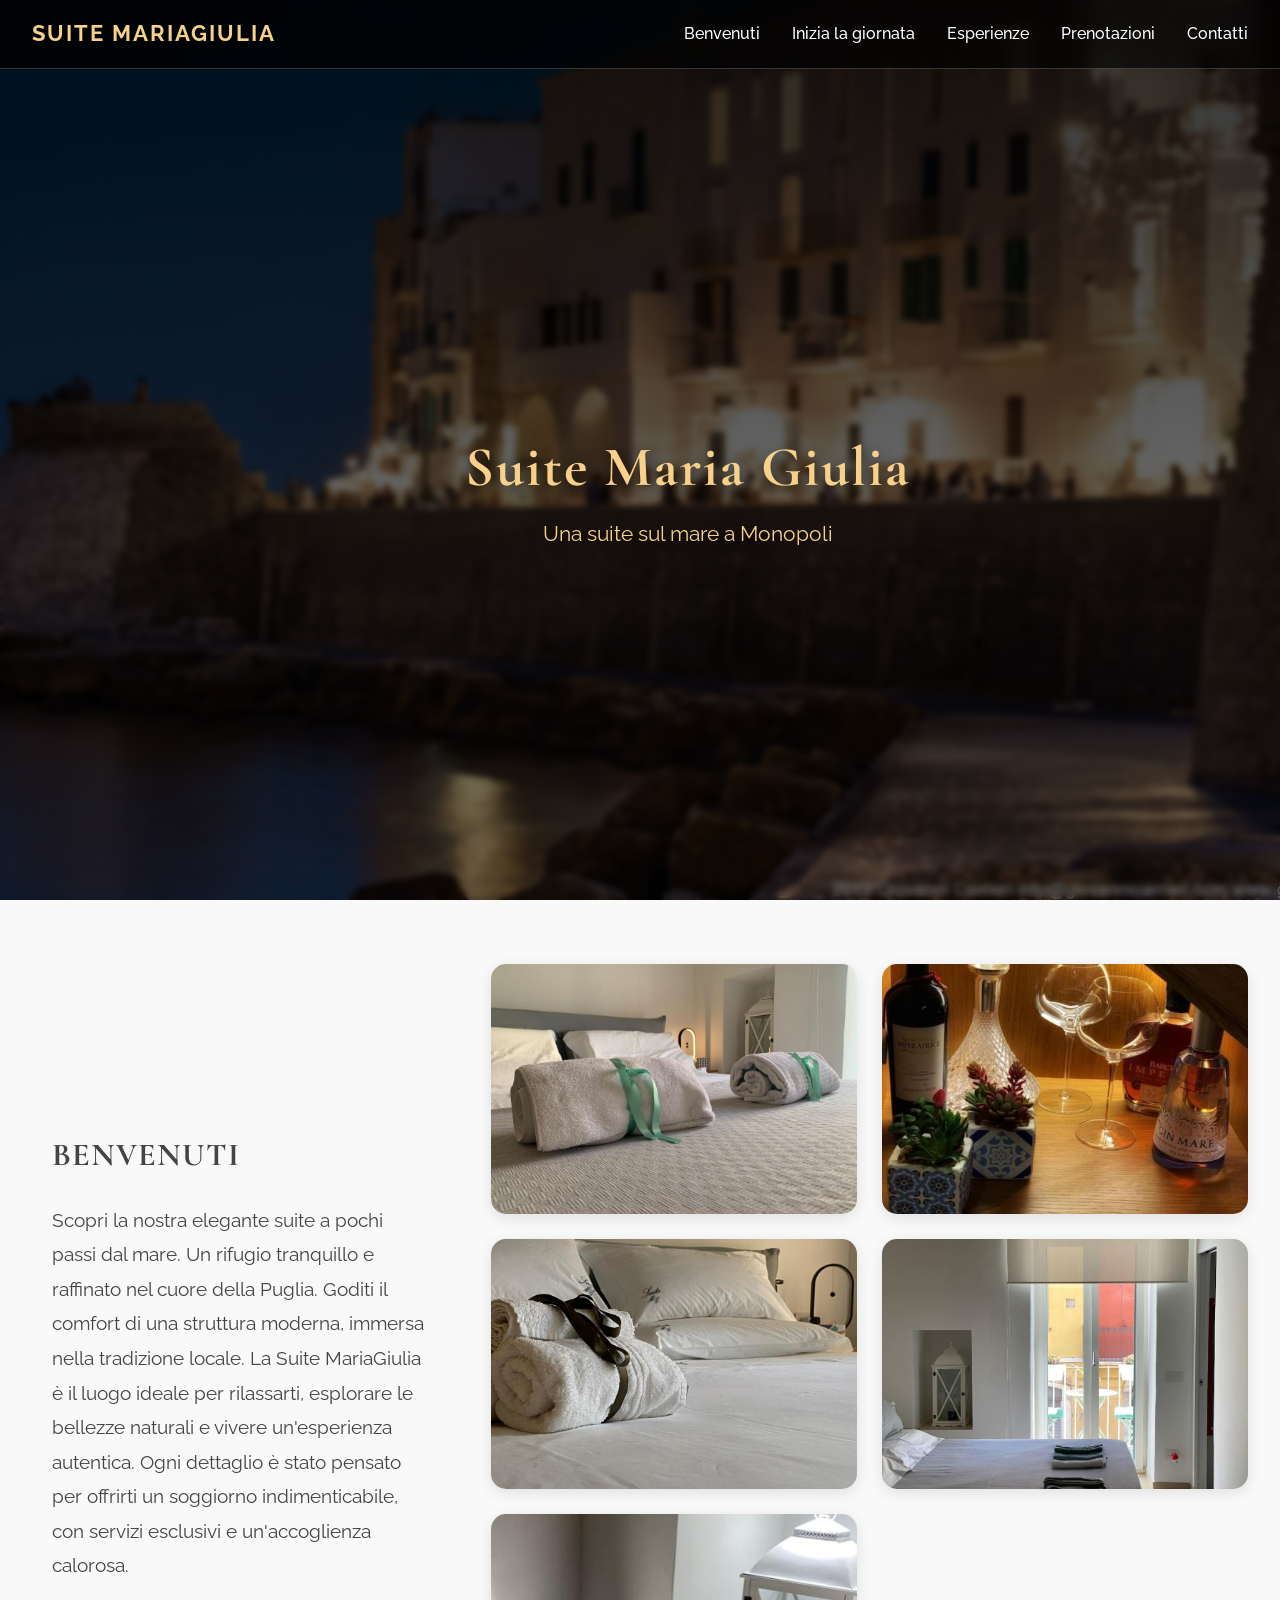
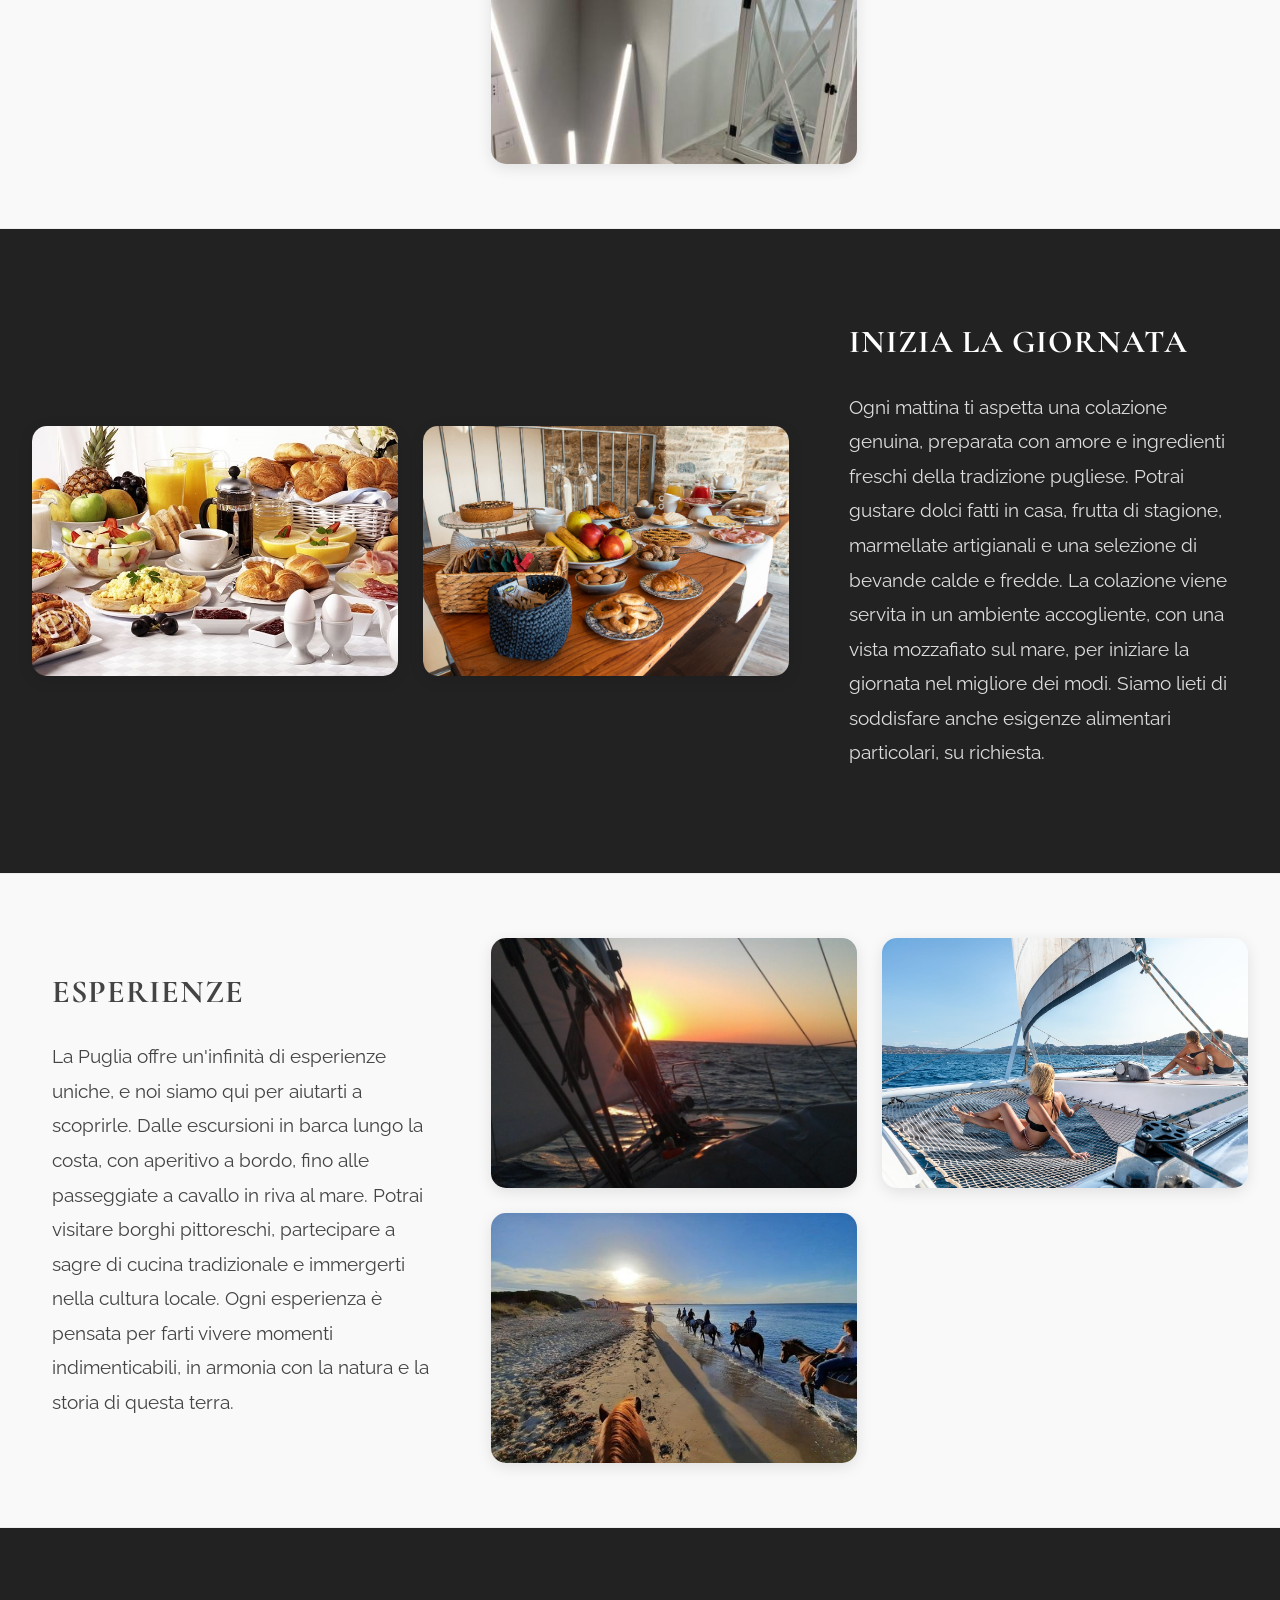
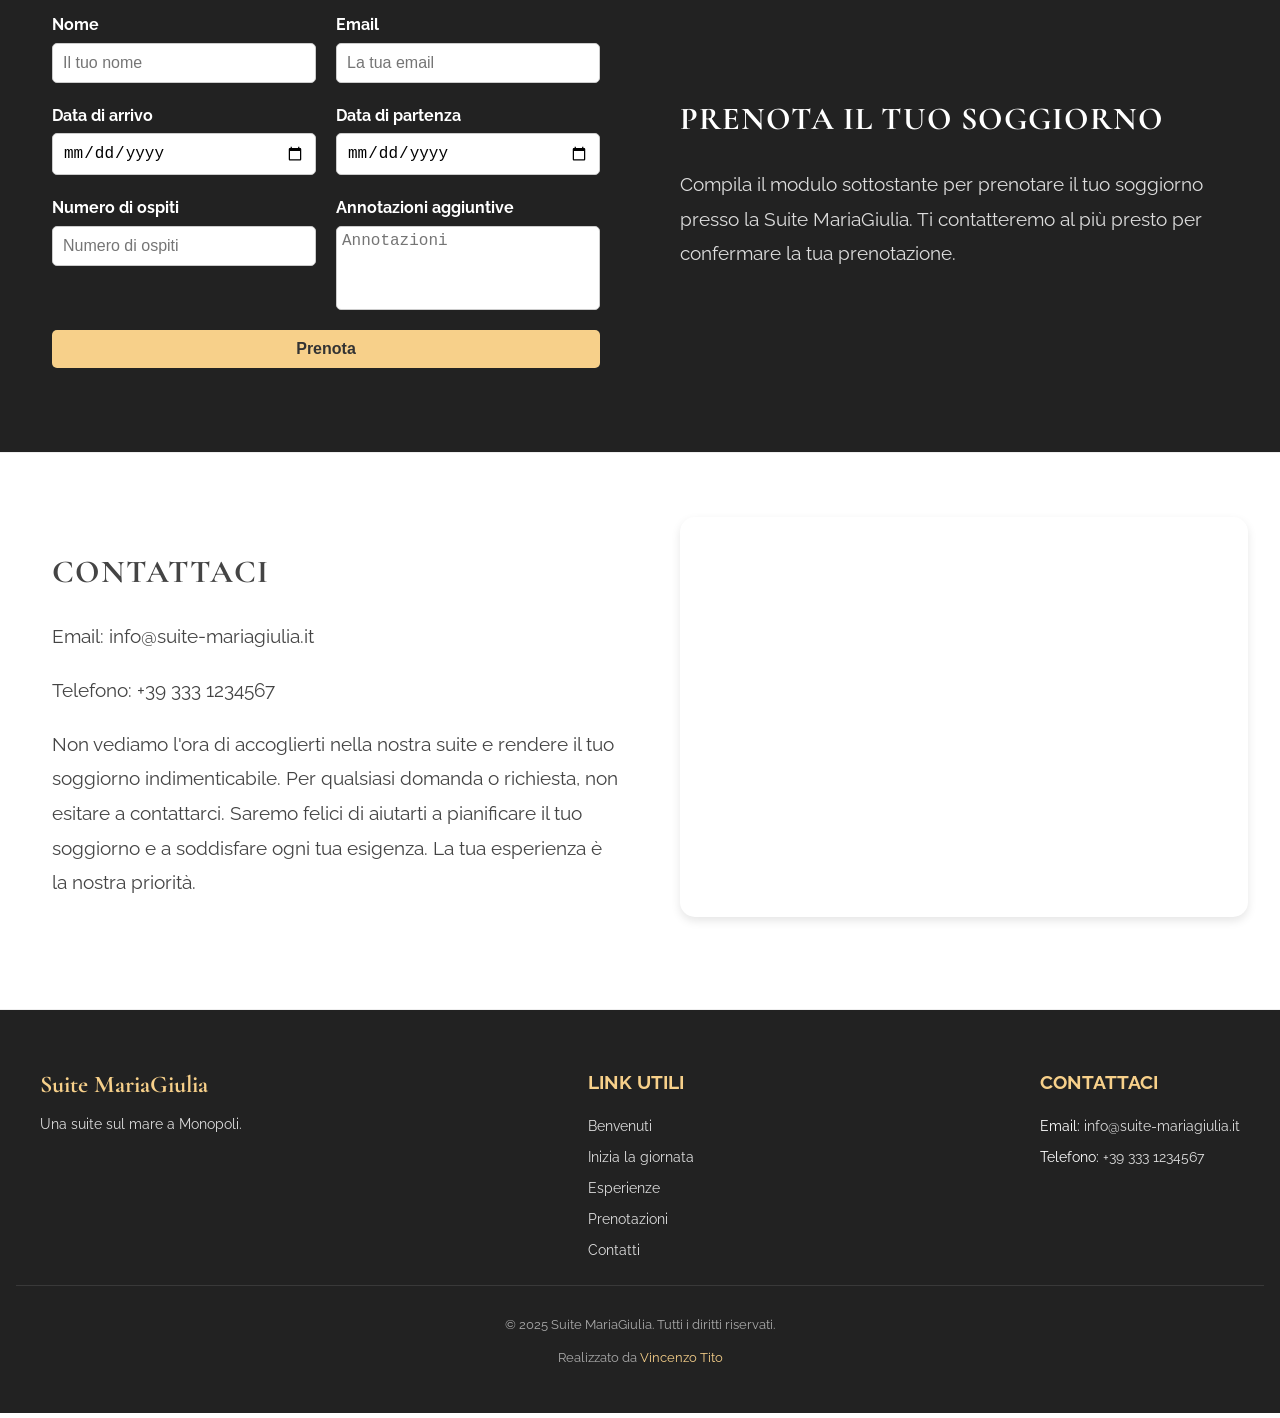
<file: index.html>
<!DOCTYPE html>
<html lang="it">

<head>
  <meta charset="UTF-8">
  <meta name="viewport" content="width=device-width, initial-scale=1.0">
  <title>Suite MariaGiulia</title>
  <link rel="stylesheet" href="styles.css">
  <link
    href="https://fonts.googleapis.com/css2?family=Cormorant+Garamond:wght@600&family=Raleway:wght@300;400&display=swap"
    rel="stylesheet">
</head>

<body>

  <nav class="navbar">
    <div class="logo">Suite MariaGiulia</div>
    <ul>
      <li><a href="#about">Benvenuti</a></li>
      <li><a href="#start-day">Inizia la giornata</a></li>
      <li><a href="#experiences">Esperienze</a></li>
      <li><a href="#booking">Prenotazioni</a></li>
      <li><a href="#contact">Contatti</a></li>
    </ul>
  </nav>

  <header class="hero">
    <div class="slideshow">
      <img src="images/lungomare-santa-maria-monopoli.jpg" class="slide active">
      <img src="images/monopoli-italyidec052021.jpg_08.jpg" class="slide">
      <img src="images/monopoli-porto-vecchio-2020.jpg" class="slide">
      <img src="images/spiaggia-cala-porta-vecchia-dron.jpg" class="slide">
    </div>
    <div class="hero-overlay">
      <h1>Suite Maria Giulia</h1>
      <p>Una suite sul mare a Monopoli</p>
    </div>
  </header>

  <main>
    <section class="section light" id="about">
      <div class="content-container">
        <div class="text">
          <h2>Benvenuti</h2>
          <p>Scopri la nostra elegante suite a pochi passi dal mare. Un rifugio tranquillo e raffinato nel cuore della
            Puglia.
            Goditi il comfort di una struttura moderna, immersa nella tradizione locale. La Suite MariaGiulia è il luogo
            ideale
            per rilassarti, esplorare le bellezze naturali e vivere un'esperienza autentica. Ogni dettaglio è stato
            pensato per
            offrirti un soggiorno indimenticabile, con servizi esclusivi e un'accoglienza calorosa.</p>
        </div>
        <div class="image-gallery">
          <img src="images/pic01.jpg" alt="Vista della suite 1" class="gallery-image">
          <img src="images/pic04.jpg" alt="Vista della suite 2" class="gallery-image">
          <img src="images/pic02.jpg" alt="Vista della suite 3" class="gallery-image">
          <img src="images/pic03.jpg" alt="Vista della suite 4" class="gallery-image">
          <img src="images/360774103.jpg" alt="Vista della suite 5" class="gallery-image">
        </div>
      </div>
    </section>

    <section class="section dark" id="start-day">
      <div class="content-container">
        <div class="image-gallery">
          <img src="images/I-dettagli-fanno-la-differenza.jpg" alt="Vista della suite 1" class="gallery-image">
          <img src="images/dsc02297.jpg" alt="Vista della suite 2" class="gallery-image">
        </div>
        <div class="text">
          <h2>Inizia la giornata</h2>
          <p>Ogni mattina ti aspetta una colazione genuina, preparata con amore e ingredienti freschi della tradizione
            pugliese.
            Potrai gustare dolci fatti in casa, frutta di stagione, marmellate artigianali e una selezione di bevande
            calde e fredde.
            La colazione viene servita in un ambiente accogliente, con una vista mozzafiato sul mare, per iniziare la
            giornata nel
            migliore dei modi. Siamo lieti di soddisfare anche esigenze alimentari particolari, su richiesta.</p>
        </div>
      </div>
    </section>

    <section class="section light" id="experiences">
      <div class="content-container">
        <div class="text">
          <h2>Esperienze</h2>
          <p>La Puglia offre un'infinità di esperienze uniche, e noi siamo qui per aiutarti a scoprirle. Dalle
            escursioni in barca
            lungo la costa, con aperitivo a bordo, fino alle passeggiate a cavallo in riva al mare.
            Potrai visitare borghi pittoreschi, partecipare a sagre di cucina tradizionale e immergerti nella cultura
            locale.
            Ogni esperienza è pensata per farti vivere momenti indimenticabili, in armonia con la natura e la storia di
            questa terra.</p>
        </div>
        <div class="image-gallery">
          <img src="images/Barca_a_vela.jpg" alt="Vista della suite 1" class="gallery-image">
          <img src="images/Escursioni-in-barca-Sea-discover.jpg" alt="Vista della suite 2" class="gallery-image">
          <img src="images/passeggiate-cavallo-puglia.jpg" alt="Vista della suite 3" class="gallery-image">
        </div>
      </div>
    </section>

    <section class="section dark" id="booking">
      <div class="content-container">
        <div class="booking-form">
          <form action="submit_booking.php" method="POST">
            <div class="form-group">
              <label for="name">Nome</label>
              <input type="text" id="name" name="name" placeholder="Il tuo nome" required>
            </div>
            <div class="form-group">
              <label for="email">Email</label>
              <input type="email" id="email" name="email" placeholder="La tua email" required>
            </div>
            <div class="form-group">
              <label for="checkin">Data di arrivo</label>
              <input type="date" id="checkin" name="checkin" required>
            </div>
            <div class="form-group">
              <label for="checkout">Data di partenza</label>
              <input type="date" id="checkout" name="checkout" required>
            </div>
            <div class="form-group">
              <label for="guests">Numero di ospiti</label>
              <input type="number" id="guests" name="guests" min="1" max="10" placeholder="Numero di ospiti" required>
            </div>
            <div class="form-group">
              <label for="notes">Annotazioni aggiuntive</label>
              <textarea id="notes" name="notes" placeholder="Annotazioni" rows="4"></textarea>
            </div>
            <button type="submit" class="btn">Prenota</button>
          </form>
        </div>
        <div class="text">
          <h2>Prenota il tuo soggiorno</h2>
          <p>Compila il modulo sottostante per prenotare il tuo soggiorno presso la Suite MariaGiulia. Ti contatteremo
            al più presto per confermare la tua prenotazione.</p>
        </div>
      </div>
    </section>

    <section class="section contact" id="contact">
      <div class="content-container">
        <div class="text">
          <h2>Contattaci</h2>
          <p>Email: info@suite-mariagiulia.it</p>
          <p>Telefono: +39 333 1234567</p>
          <p>Non vediamo l'ora di accoglierti nella nostra suite e rendere il tuo soggiorno indimenticabile. Per
            qualsiasi domanda
            o richiesta, non esitare a contattarci. Saremo felici di aiutarti a pianificare il tuo soggiorno e a
            soddisfare ogni tua esigenza. La tua esperienza è la nostra priorità.</p>
        </div>
        <div class="map">
          <iframe
            src="https://www.google.com/maps/embed?pb=!1m18!1m12!1m3!1d3168.948489123456!2d17.300000!3d40.950000!2m3!1f0!2f0!3f0!3m2!1i1024!2i768!4f13.1!3m3!1m2!1s0x1347b123456789ab%3A0x123456789abcdef!2sMonopoli%2C%20BA!5e0!3m2!1sit!2sit!4v1610000000000!5m2!1sit!2sit"
            width="100%" height="300" style="border:0;" allowfullscreen="" loading="lazy">
          </iframe>
        </div>
      </div>
    </section>
  </main>
  <!-- Footer -->
<footer class="footer">
  <div class="footer-container">
    <div class="footer-logo">
      <h3>Suite MariaGiulia</h3>
      <p>Una suite sul mare a Monopoli.</p>
    </div>
    <div class="footer-links">
      <h4>Link Utili</h4>
      <ul>
        <li><a href="#about">Benvenuti</a></li>
        <li><a href="#start-day">Inizia la giornata</a></li>
        <li><a href="#experiences">Esperienze</a></li>
        <li><a href="#booking">Prenotazioni</a></li>
        <li><a href="#contact">Contatti</a></li>
      </ul>
    </div>
    <div class="footer-contact">
      <h4>Contattaci</h4>
      <p>Email: <a href="mailto:info@suite-mariagiulia.it">info@suite-mariagiulia.it</a></p>
      <p>Telefono: <a href="tel:+393331234567">+39 333 1234567</a></p>
    </div>
  </div>
  <div class="footer-bottom">
    <p>&copy; 2025 Suite MariaGiulia. Tutti i diritti riservati.</p>
    <p>Realizzato da <a href="https://www.tuosito.com" target="_blank">Vincenzo Tito</a></p>
  </div>
</footer>

  <script src="script.js"></script>
</body>

</html>
</file>
<file: styles.css>
/* Font + Reset */
body, html {
  margin: 0;
  padding: 0;
  font-family: 'Raleway', sans-serif;
  scroll-behavior: smooth;
  color: #333;
  background: #fff;
  line-height: 1.6;
}

/* Titoli */
h1, h2 {
  font-family: 'Cormorant Garamond', serif;
  letter-spacing: 1px;
  margin: 0;
}

h1 {
  font-size: 3.5rem;
}

h2 {
  font-size: 2rem;
  margin-bottom: 1rem;
}

html ::-webkit-scrollbar {
display: none;
}
/* Navbar */
.navbar {
  position: fixed;
  top: 0;
  left: 0;
  width: 100%;
  padding: 1rem 2rem;
  display: flex;
  justify-content: space-between;
  align-items: center;
  background: linear-gradient(to right, rgba(0, 0, 0, 0.8), rgba(0, 0, 0, 0.6));
  backdrop-filter: blur(10px);
  border-bottom: 1px solid rgba(255, 255, 255, 0.2);
  color: #fff;
  z-index: 1000;
  box-sizing: border-box;
  transition: background-color 0.3s ease, transform 0.3s ease;
}

.navbar:hover {
  background: rgba(0, 0, 0, 0.9);
}

.navbar .logo {
  font-weight: 700;
  font-size: 1.4rem;
  color: #f7d08a;
  text-transform: uppercase;
  letter-spacing: 2px;
  text-decoration: none;
}

.navbar ul {
  list-style: none;
  display: flex;
  gap: 2rem;
  margin: 0;
  padding: 0;
}

.navbar ul li {
  position: relative;
}

.navbar a {
  color: #fff;
  text-decoration: none;
  font-weight: 500;
  font-size: 1rem;
  transition: color 0.3s ease, transform 0.2s ease;
}

.navbar a:hover {
  color: #f7d08a;
  transform: translateY(-3px);
}

.navbar ul li::after {
  content: '';
  position: absolute;
  bottom: -5px;
  left: 0;
  width: 0;
  height: 2px;
  background-color: #f7d08a;
  transition: width 0.3s ease;
}

.navbar ul li:hover::after {
  width: 100%;
}

/* Hero Section */
.hero {
  height: 100vh;
  position: relative;
  overflow: hidden;
}

.slideshow img {
  position: absolute;
  width: 100%;
  height: 100%;
  object-fit: cover;
  transition: opacity 1.5s ease-in-out;
  opacity: 0;
}

.slideshow .slide.active {
  opacity: 1;
}

/* Hero Overlay */
.hero-overlay {
  position: absolute;
  top: 0;
  left: 0;
  height: 100%;
  width: 100%;
  background: linear-gradient(to bottom, rgba(0, 0, 0, 0.8), rgba(0, 0, 0, 0.4));
  display: flex;
  flex-direction: column;
  justify-content: center;
  align-items: center;
  color: white;
  text-align: center;
  padding: 3rem;
  z-index: 10;
  backdrop-filter: blur(3px);
}

.hero-overlay h1 {
  font-size: 3.5rem;
  font-weight: 800;
  letter-spacing: 2px;
  margin: 0;
  color: #f7d08a;
  text-shadow: 3px 3px 15px rgba(0, 0, 0, 0.7);
}

.hero-overlay p {
  font-size: 1.3rem;
  margin-top: 0.2rem;
  max-width: 700px;
  color: #f7d08a;
  text-shadow: 2px 2px 10px rgba(0, 0, 0, 0.5);
  line-height: 1.8;
}

.hero-overlay button {
  margin-top: 2rem;
  padding: 12px 25px;
  background-color: #f7d08a;
  color: #333;
  border: none;
  border-radius: 5px;
  font-size: 1.2rem;
  font-weight: bold;
  cursor: pointer;
  transition: background-color 0.3s ease, transform 0.2s ease;
}

.hero-overlay button:hover {
  background-color: #e6b566;
  transform: translateY(-3px);
}

/* Sezioni */
.section {
  padding: 4rem 2rem;
  border-bottom: 1px solid #eee;
}

.section.light {
  background-color: #f9f9f9;
}

.section.dark {
  background-color: #222;
  color: #fff;
}

.section.dark .text {
  color: #ddd;
}

.section.dark .text h2 {
  color: #fff;
}

/* Layout delle sezioni */
.content-container {
  display: flex;
  align-items: center;
  justify-content: space-between;
  gap: 40px;
  flex-wrap: wrap;
}

.content-container .text {
  flex: 1;
  padding: 20px;
  font-size: 1.2rem;
  line-height: 1.8;
  color: #444;
}

.content-container .image-gallery {
  flex: 2;
  display: grid;
  grid-template-columns: repeat(auto-fit, minmax(250px, 1fr));
  gap: 25px;
  justify-content: center;
  align-items: center;
}

.content-container .text h2 {
  text-transform: uppercase;
  letter-spacing: 1px;
}

/* Stile per la galleria */
.image-gallery img {
  width: 100%;
  height: 250px;
  object-fit: cover;
  border-radius: 15px;
  box-shadow: 0 4px 15px rgba(0, 0, 0, 0.1);
  cursor: pointer;
  transition: transform 0.3s ease, box-shadow 0.3s ease;
}

.image-gallery img:hover {
  transform: scale(1.1);
  box-shadow: 0 8px 20px rgba(0, 0, 0, 0.3);
}

/* Lightbox */
.lightbox {
  position: fixed;
  top: 0;
  left: 0;
  width: 100%;
  height: 100%;
  background: rgba(0, 0, 0, 0.8);
  display: none;
  justify-content: center;
  align-items: center;
  z-index: 1000;
}

.lightbox.active {
  display: flex;
}

.lightbox img {
  max-width: 90%;
  max-height: 90%;
  border-radius: 10px;
}

.lightbox .close {
  position: absolute;
  top: 20px;
  right: 20px;
  font-size: 2rem;
  color: #fff;
  cursor: pointer;
  background: none;
  border: none;
  transition: transform 0.3s ease;
}

.lightbox .close:hover {
  transform: scale(1.2);
}

/* Prenotazioni */
.booking-form {
  flex: 1;
  padding: 20px;
}

.booking-form form {
  display: grid;
  grid-template-columns: 1fr 1fr;
  gap: 20px;
}

.booking-form .form-group {
  display: flex;
  flex-direction: column;
}

.booking-form label {
  font-weight: bold;
  margin-bottom: 5px;
}

.booking-form label[for="message"] {
  grid-column: span 2;
}
.booking-form textarea {
  padding: 5px;
  border: 1px solid #ccc;
  border-radius: 5px;
  font-size: 1rem;
  resize: none;
}


.booking-form input {
  padding: 10px;
  border: 1px solid #ccc;
  border-radius: 5px;
  font-size: 1rem;
}


.booking-form button.btn {
  grid-column: span 2;
  padding: 10px 20px;
  background-color: #f7d08a;
  color: #333;
  border: none;
  border-radius: 5px;
  cursor: pointer;
  font-size: 1rem;
  font-weight: bold;
  transition: background-color 0.3s ease, transform 0.2s ease;
}

.booking-form button.btn:hover {
  background-color: #e6b566;
  transform: translateY(-2px);
}

/* Contatti */
.map {
  flex: 1;
  text-align: center;
  margin-bottom: 20px;
}

.map iframe {
  width: 100%;
  height: 400px;
  border: 0;
  border-radius: 15px;
  box-shadow: 0 4px 10px rgba(0, 0, 0, 0.1);
}

/* Footer */
.footer {
  background-color: #222;
  color: #fff;
  padding: 2rem 1rem;
  font-size: 0.9rem;
}

.footer-container {
  display: flex;
  flex-wrap: wrap;
  justify-content: space-between;
  gap: 20px;
  max-width: 1200px;
  margin: 0 auto;
}

.footer-logo h3 {
  font-family: 'Cormorant Garamond', serif;
  font-size: 1.5rem;
  color: #f7d08a;
  margin-bottom: 0.5rem;
}

.footer-logo p {
  margin: 0;
  color: #ddd;
}

.footer-links h4,
.footer-contact h4 {
  font-size: 1.2rem;
  margin-bottom: 1rem;
  text-transform: uppercase;
  color: #f7d08a;
}

.footer-links ul {
  list-style: none;
  padding: 0;
  margin: 0;
}

.footer-links ul li {
  margin-bottom: 0.5rem;
}

.footer-links ul li a {
  color: #ddd;
  text-decoration: none;
  transition: color 0.3s ease;
}

.footer-links ul li a:hover {
  color: #f7d08a;
}

.footer-contact p {
  margin: 0.5rem 0;
}

.footer-contact a {
  color: #ddd;
  text-decoration: none;
  transition: color 0.3s ease;
}

.footer-contact a:hover {
  color: #f7d08a;
}

.footer-bottom {
  text-align: center;
  margin-top: 1rem;
  border-top: 1px solid rgba(255, 255, 255, 0.1);
  padding-top: 1rem;
  color: #aaa;
  font-size: 0.8rem;
}

.footer-bottom a {
  color: #f7d08a;
  text-decoration: none;
  transition: color 0.3s ease;
}
</file>
